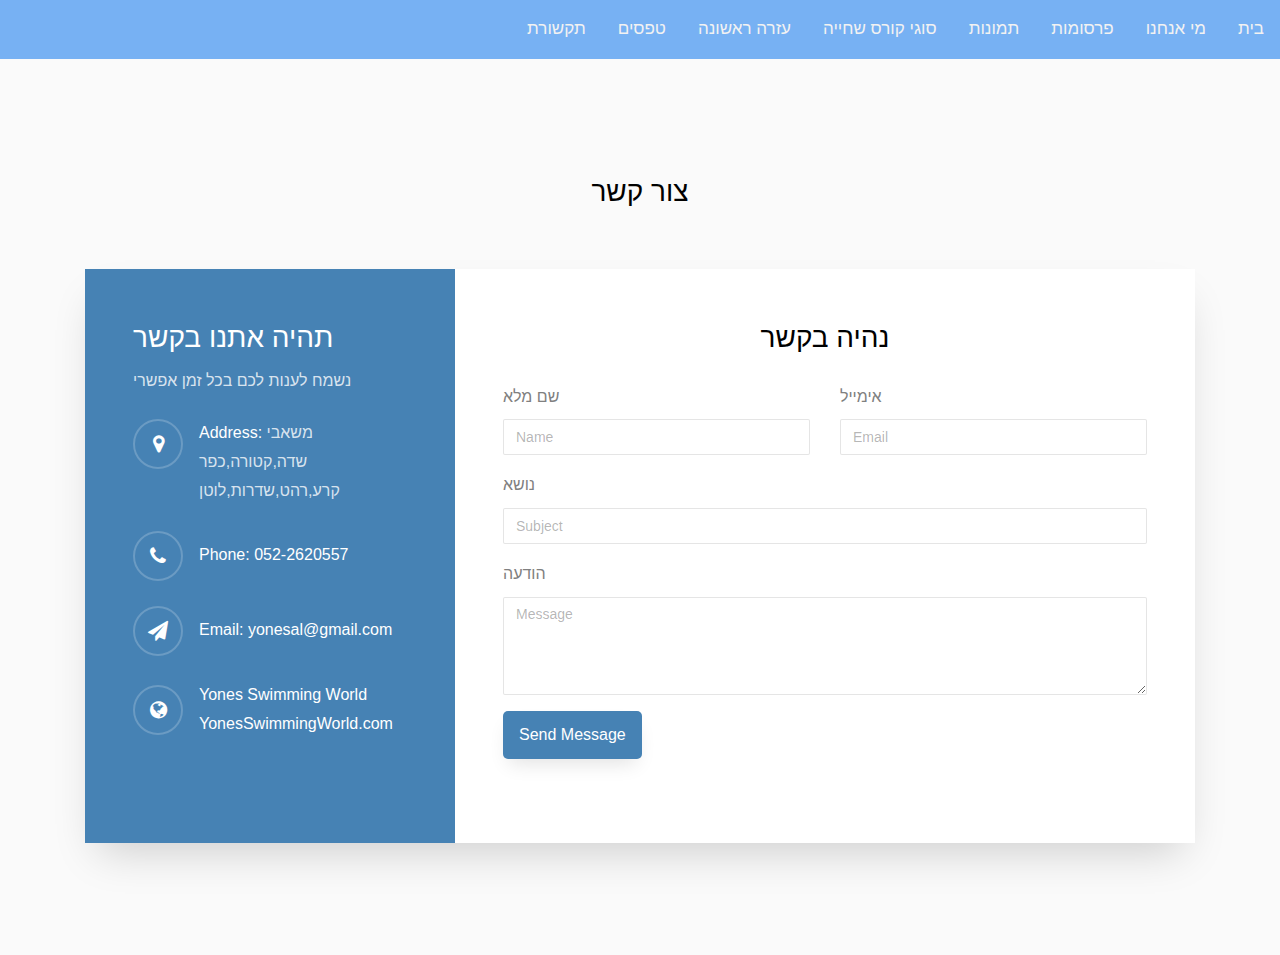
<file: index.html>
<!doctype html>
<html lang="en">
  <head>
  	<title>Connect Us</title>
    <meta charset="utf-8">
    <meta name="viewport" content="width=device-width, initial-scale=1, shrink-to-fit=no">

	<link href='https://fonts.googleapis.com/css?family=Roboto:400,100,300,700' rel='stylesheet' type='text/css'>

	<link rel="stylesheet" href="https://stackpath.bootstrapcdn.com/font-awesome/4.7.0/css/font-awesome.min.css">
	
	<link rel="stylesheet" href="css2/style.css">
	<link rel="stylesheet" href="css/styleHome.css">

	</head>
	<body>
		<div class="topnav">
			<a href="HomePage.html">בית</a>
			<a href="AboutUs.html">מי אנחנו</a>
			<a href="ads.html">פרסומות </a>
			<a href="imagesPage.html">תמונות</a>
			<a href="TypeSwimming.html">סוגי קורס שחייה</a>
			<a href="aid.html">עזרה ראשונה</a>
			<a href="Files.html">טפסים</a>
			<a href="index.html">תקשורת</a>
		   </div>
	<section class="ftco-section">
				<form  action= 'send_Email.php'  method="post">
		<div class="container">
			<div class="row justify-content-center">
				<div class="col-md-6 text-center mb-5">
					<h2 class="heading-section">צור קשר</h2>
				</div>
			</div>
			<div class="row justify-content-center">
				<div class="col-md-12">
					<div class="wrapper">
						<div class="row no-gutters">
							<div class="col-lg-8 col-md-7 order-md-last d-flex align-items-stretch">
								<div class="contact-wrap w-100 p-md-5 p-4">
									<h3 class="mb-4" style="text-align: center;">נהיה בקשר</h3>
									<div id="form-message-warning" class="mb-4"></div> 
				      		<div dir="auto" id="form-message-success" class="mb-4">
				            הודעה נשלחה, תודה רבה!
				      		</div>
									<form method="POST" id="contactForm" name="contactForm" class="contactForm">
										<div class="row">
											<div class="col-md-6">
												<div class="form-group">
													<label class="label" for="name">שם מלא</label>
													<input type="text" class="form-control" name="name" id="name" placeholder="Name">
												</div>
											</div>
											<div class="col-md-6"> 
												<div class="form-group">
													<label class="label" for="email">אימייל</label>
													<input type="email" class="form-control" name="email" id="email" placeholder="Email">
												</div>
											</div>
											<div class="col-md-12">
												<div class="form-group">
													<label class="label" for="subject">נושא</label>
													<input type="text" class="form-control" name="subject" id="subject" placeholder="Subject">
												</div>
											</div>
											<div class="col-md-12">
												<div class="form-group">
													<label class="label" for="#">הודעה</label>
													<textarea name="message" class="form-control" id="message" cols="30" rows="4" placeholder="Message"></textarea>
												</div>
											</div>
											<div class="col-md-12">
												<div class="form-group">
													<input type="submit" value="Send Message" class="btn btn-primary">
													<div class="submitting"></div>
												</div>
											</div>
										</div>
									</form>
								</div>
							</div>
							<div class="col-lg-4 col-md-5 d-flex align-items-stretch">
								<div class="info-wrap bg-primary w-100 p-md-5 p-4">
									<h3>תהיה אתנו בקשר</h3>
									<p class="mb-4">נשמח לענות לכם בכל זמן אפשרי</p>
				        	<div class="dbox w-100 d-flex align-items-start">
				        		<div class="icon d-flex align-items-center justify-content-center">
				        			<span class="fa fa-map-marker"></span>
				        		</div>
				        		<div class="text pl-3">
					            <p><span>Address:</span> משאבי שדה,קטורה,כפר קרע,רהט,שדרות,לוטן</p>
					          </div>
				          </div>
				        	<div class="dbox w-100 d-flex align-items-center">
				        		<div class="icon d-flex align-items-center justify-content-center">
				        			<span class="fa fa-phone"></span>
				        		</div>
				        		<div class="text pl-3">
					            <p><span>Phone:</span> <a href="tel://1234567920">052-2620557</a></p>
					          </div>
				          </div>
				        	<div class="dbox w-100 d-flex align-items-center">
				        		<div class="icon d-flex align-items-center justify-content-center">
				        			<span class="fa fa-paper-plane"></span>
				        		</div>
				        		<div class="text pl-3">
					            <p><span>Email:</span> <a href="mailto:info@yoursite.com">yonesal@gmail.com </a></p>
					          </div>
				          </div>
				        	<div class="dbox w-100 d-flex align-items-center">
				        		<div class="icon d-flex align-items-center justify-content-center">
				        			<span class="fa fa-globe"></span>
				        		</div>
				        		<div class="text pl-3">
					            <p><span>Yones Swimming World</span> <a href="#">YonesSwimmingWorld.com</a></p>
					          </div>
				          </div>
			          </div>
							</div>
						</div>
					</div>
				</div>
			</div>
		</div>
		</form>
	</section>

	<script src="js/jquery.min.js"></script>
  <script src="js/popper.js"></script>
  <script src="js/bootstrap.min.js"></script>
  <script src="js/jquery.validate.min.js"></script>
  <script src="js/main.js"></script>

	</body>
</html>
</file>
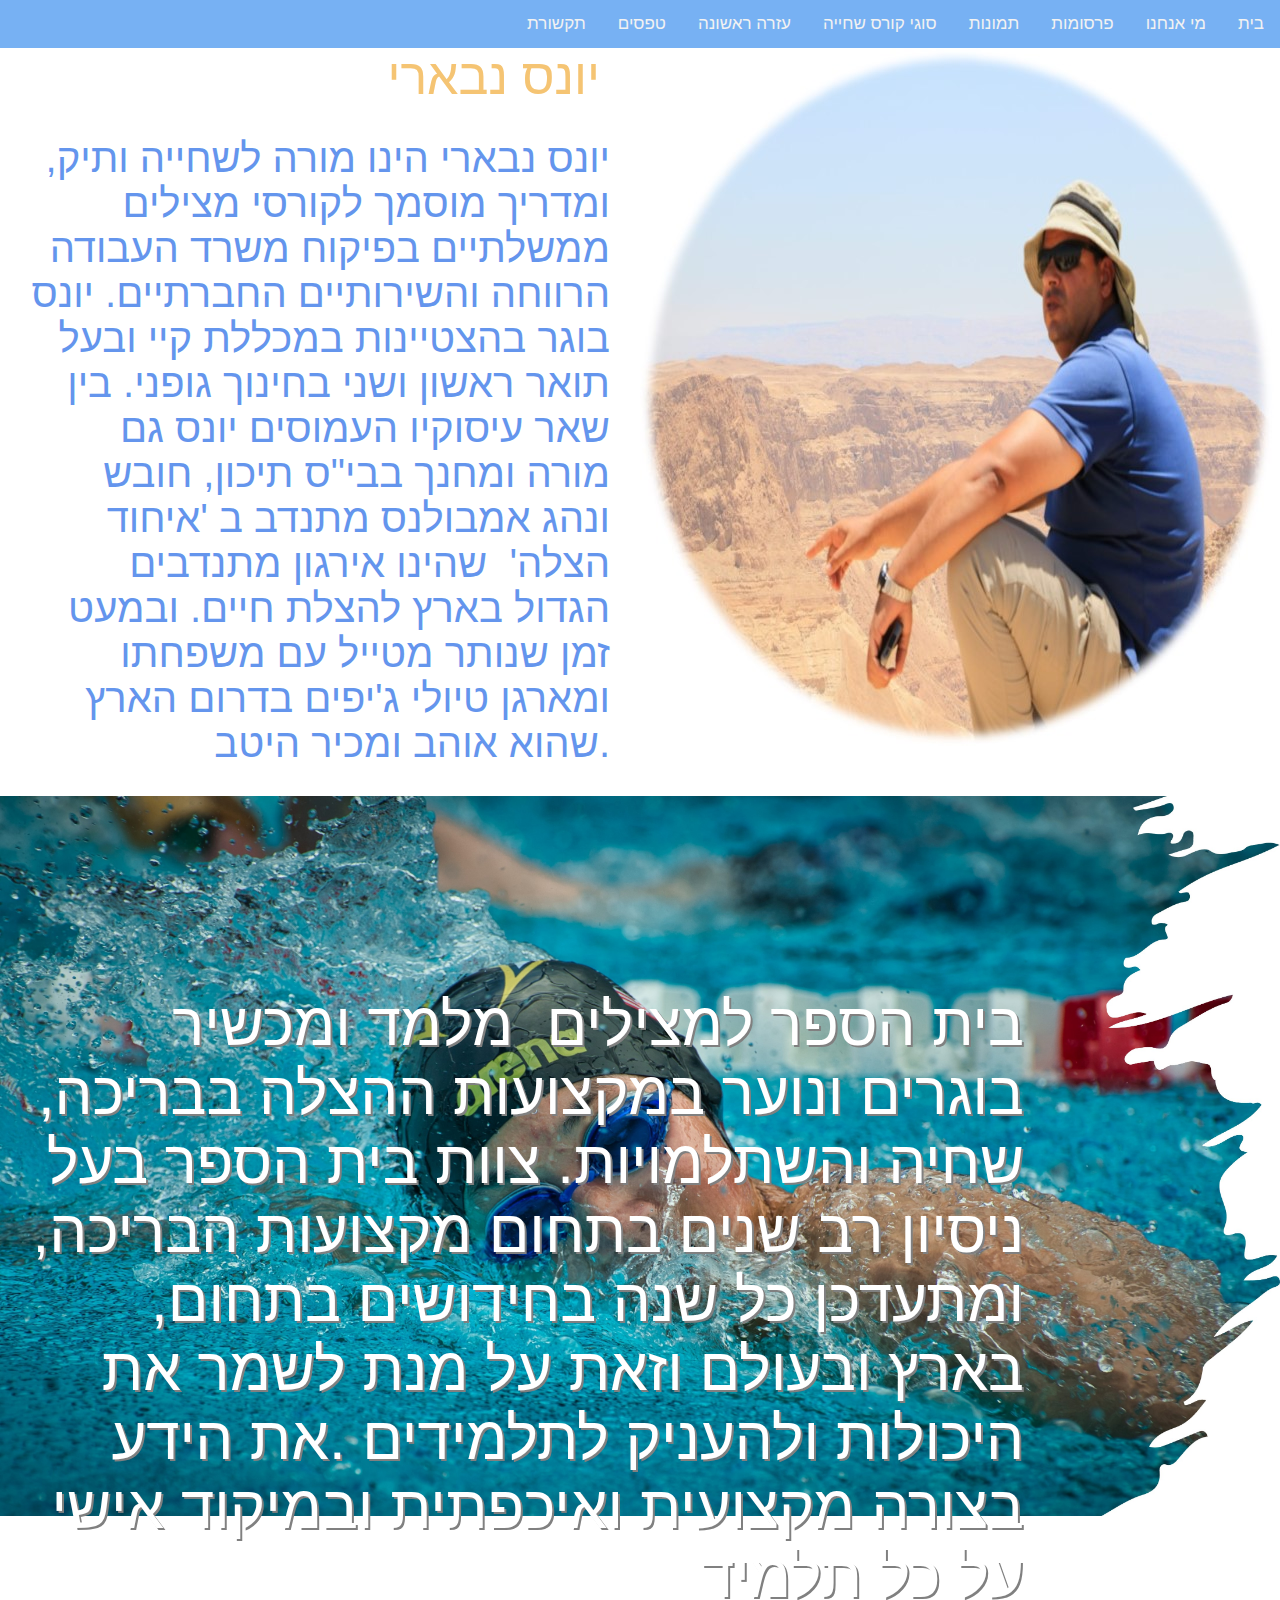
<file: AboutUs.html>
<!DOCTYPE html>
<html >
<head>
  <link rel="stylesheet"  href="css/styleHome.css"/>
 <meta charset="utf-8">
<meta name="viewport" content="width=device-width, initial-scale=1">
<style>
* {
  box-sizing: border-box;
}

/* Create two equal columns that floats next to each other */
.column {
 
  float: left;
  width: 50%;
  padding: 0%;

   /* Should be removed. Only for demonstration */
}

/* Clear floats after the columns */
.row:after {
  content: "";
  display: table;
  clear: both;
}
</style>
</head>
<body>
  <div class="topnav">
    <a href="HomePage.html">בית</a>
    <a href="AboutUs.html">מי אנחנו</a>
    <a href="ads.html">פרסומות </a>
    <a href="imagesPage.html">תמונות</a>
    <a href="TypeSwimming.html">סוגי קורס שחייה</a>
    <a href="aid.html">עזרה ראשונה</a>
    <a href="Files.html">טפסים</a>
    <a href="index.html">תקשורת</a>
   </div>
<div class="row">
  <div class="column" style="background-color:#fff;  ">
    
    <p style="font-size :50px; text-align: right; padding-right: 40px;  color: #F5C473;">יונס נבארי</p>
    <p style="font-size: 40px;padding: 30px; text-align: right; color:cornflowerblue;">יונס נבארי הינו מורה לשחייה ותיק,
         ומדריך מוסמך לקורסי מצילים ממשלתיים בפיקוח משרד העבודה הרווחה והשירותיים החברתיים.
          יונס בוגר בהצטיינות במכללת קיי ובעל תואר ראשון ושני בחינוך גופני.
           בין שאר עיסוקיו העמוסים יונס גם מורה ומחנך בבי"ס תיכון, 
          חובש ונהג אמבולנס מתנדב ב 'איחוד הצלה'  שהינו אירגון מתנדבים הגדול בארץ להצלת חיים.
           ובמעט זמן שנותר מטייל עם משפחתו ומארגן טיולי ג'יפים בדרום הארץ שהוא אוהב ומכיר היטב.
    </p>

  </div>
  <div class="column" style="background-color:#fff;">
    <img src="Images/boss.jpg">
</div>
</div>
<div>
    <img src="Images/AboutUsBack.jpg " style="width: 100%; ">
    <p style=" position: absolute;  bottom: -60%; text-align: right; font-size: 60px; color: #fff; padding-right: 20%; top: 110%;   text-shadow: 2px 2px gray;    ">בית הספר למצילים  מלמד ומכשיר בוגרים ונוער במקצועות ההצלה בבריכה,
         שחיה והשתלמויות. צוות בית הספר בעל ניסיון רב שנים בתחום מקצועות הבריכה,
          ומתעדכן כל שנה בחידושים בתחום,
           בארץ ובעולם וזאת על מנת לשמר את היכולות ולהעניק לתלמידים 
           .את הידע בצורה מקצועית ואיכפתית ובמיקוד אישי על כל תלמיד
    </p>
</div>

</body>
</html>
</file>
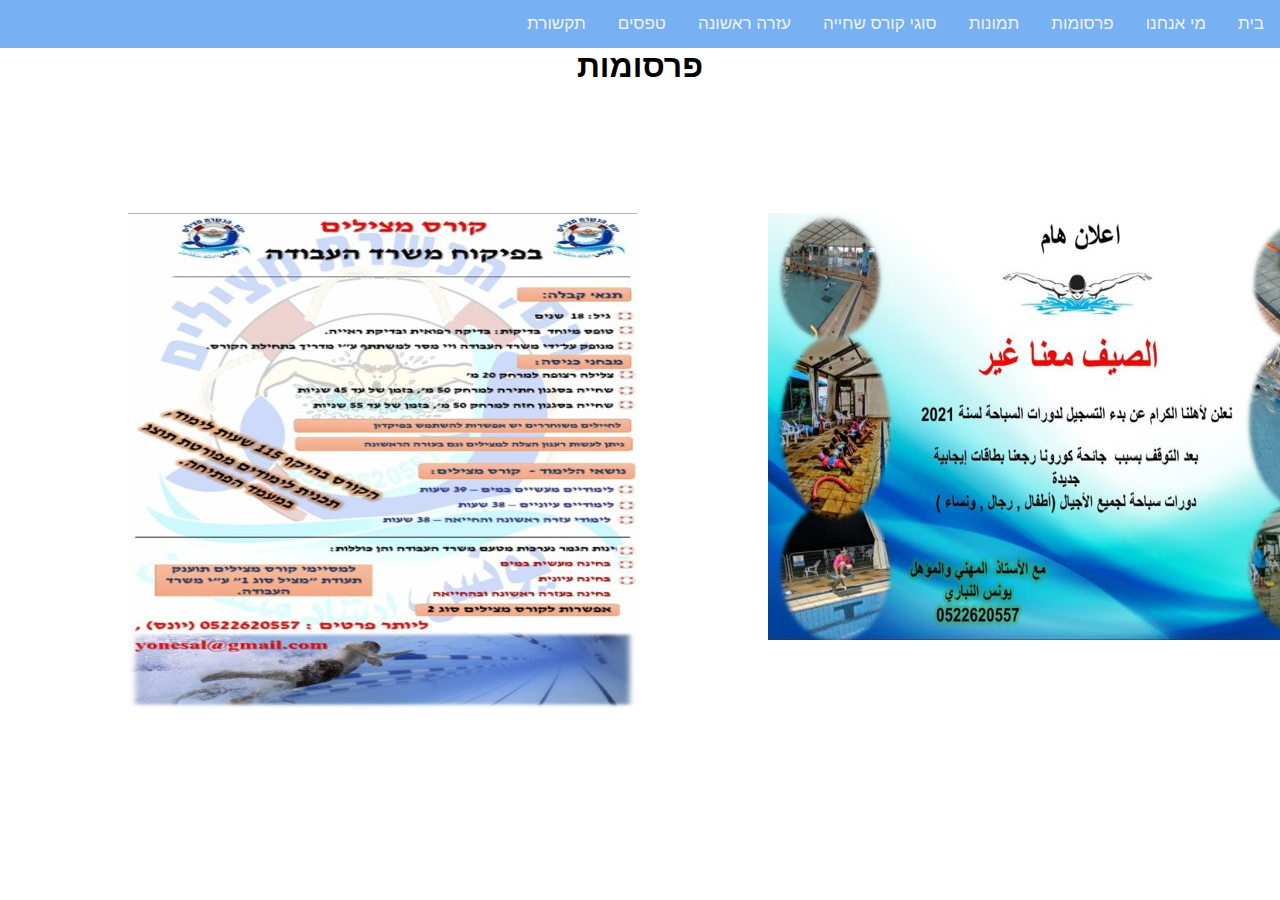
<file: ads.html>
<!DOCTYPE html>
<html >
<head>
   <meta charset="utf-8">
<meta name="viewport" content="width=device-width, initial-scale=1">
<link rel="stylesheet"  href="css/styleHome.css"/>

<style>
* {
  box-sizing: border-box;
}



/* Create two equal columns that floats next to each other */
.column {
 
  float: left;
  width: 50%;
  padding: 0%;

   /* Should be removed. Only for demonstration */
}

/* Clear floats after the columns */
.row:after {
  content: "";
  display: table;
  clear: both;
}
</style>
</head>
<body>
  <div class="topnav">
    <a href="HomePage.html">בית</a>
    <a href="AboutUs.html">מי אנחנו</a>
    <a href="ads.html">פרסומות </a>
    <a href="imagesPage.html">תמונות</a>
    <a href="TypeSwimming.html">סוגי קורס שחייה</a>
    <a href="aid.html">עזרה ראשונה</a>
    <a href="Files.html">טפסים</a>
    <a href="index.html">תקשורת</a>


   </div>
<div class="row">
    <h1 style="text-align: center;">פרסומות</h1>
  <div class="column" style="background-color:#fff; padding: 10%; ">
    <img src="Images/ad1.jpg">
    </p>

  </div>
  <div class="column" style="background-color:#fff; padding: 10%;">
    <img src="Images/adv.jpg">
</div>
</div>


</body>
</html>
</file>
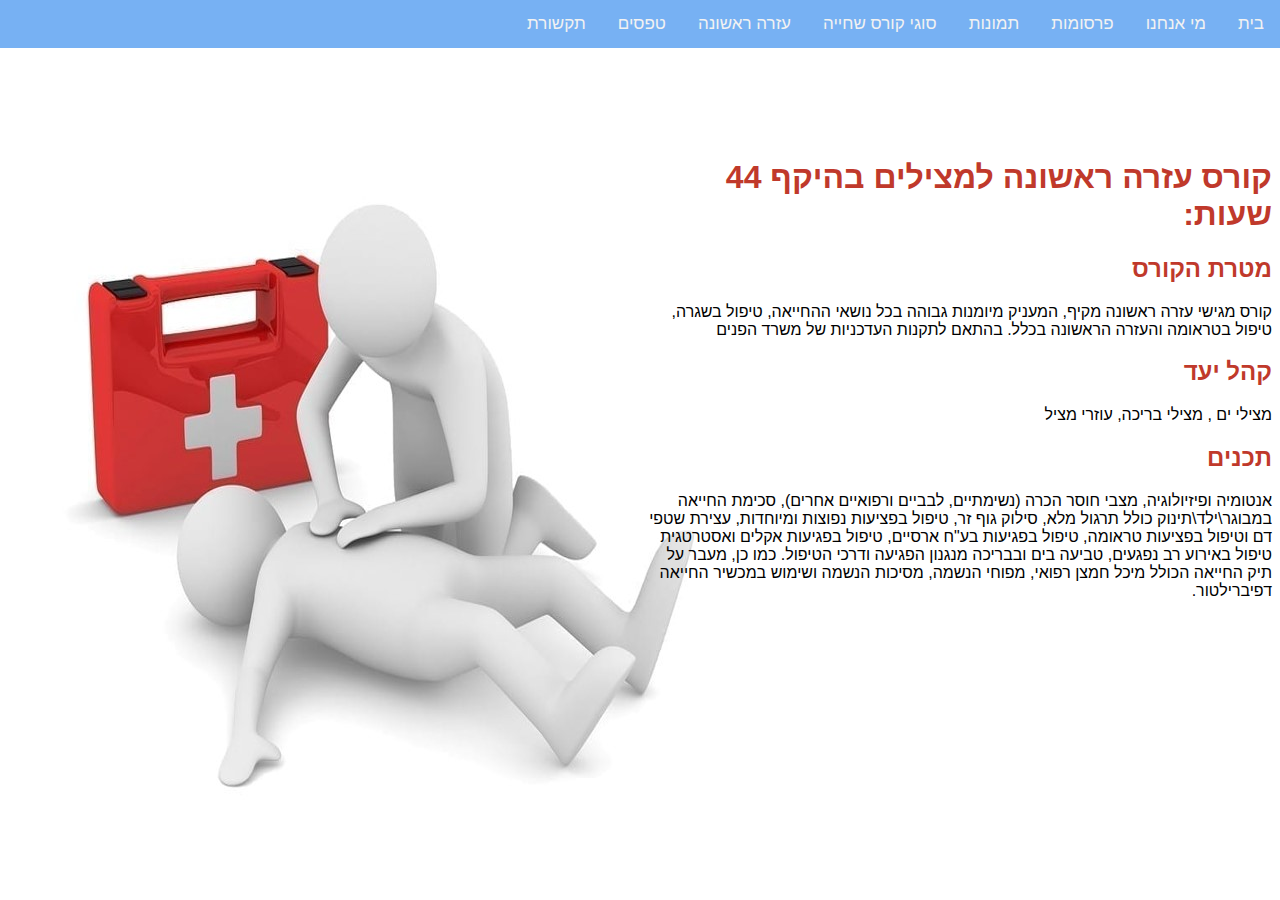
<file: aid.html>
<!DOCTYPE html>
<html >
	<head> <meta charset="utf-8"></head>

<style>

 

*{
    box-sizing: border-box;
}


body {


  margin: 0;
  font-family: Arial;
}


.header {
    font-size: larger;
    color: #717D7E;
    text-align: center;
    padding: 32px;
} 

.row {
  display: -ms-flexbox; /* IE10 */
  display: flex;
  -ms-flex-wrap: wrap; /* IE10 */
  flex-wrap: wrap;
  padding: 0 4px;
}

/* Create four equal columns that sits next to each other */
.column {
  -ms-flex: 50%; /* IE10 */
  flex: 50%;
  max-width: 50%;
  padding: 0 4px;
}


@media screen and (max-width: 800px) {
  .column {
    -ms-flex: 50%;
    flex: 50%;
    max-width: 50%;
  }
}

/* Responsive layout - makes the two columns stack on top of each other instead of next to each other */
@media screen and (max-width: 600px) {
  .column {
    -ms-flex: 100%;
    flex: 100%;
    max-width: 100%;
  }
}

.topnav {
    text-align: right;
	overflow: hidden;
	background:#77b1f3;
	
  }
	  
  /* Style the topnav links */
  .topnav a {
	 float: right;
	  color: #f2f2f2;
	  text-align: center;
	  padding: 14px 16px;
	  text-decoration: none;
	  font-size: 17px;
  }
	  
  /* Change color on hover */
  .topnav a:hover {
	background-color: steelblue;
	color: black;
  }
</style>
<body>
    <div class="topnav">
        <a href="HomePage.html">בית</a>
        <a href="AboutUs.html">מי אנחנו</a>
        <a href="ads.html">פרסומות </a>
        <a href="imagesPage.html">תמונות</a>
        <a href="TypeSwimming.html">סוגי קורס שחייה</a>
        <a href="aid.html">עזרה ראשונה</a>
        <a href="Files.html">טפסים</a>
        <a href="index.html">תקשורת</a>
       </div>
<!-- Header -->
<div class="header">
  <h1></h1>
        
 
</div>

<!-- Photo Grid -->
<div class="row"> 
  <div class="column">
   
   <img src="Images/aid.jpg">
   
   
   

    
    
  </div>
  <div class="column" dir="auto">
   
   <h1 style="color: #C0392B; ">
    קורס עזרה ראשונה למצילים בהיקף 44 שעות:

   </h1>
   
   <h2 style="color: #C0392B;">
    מטרת הקורס 
   </h2>
   <p>
    קורס מגישי עזרה ראשונה מקיף, המעניק מיומנות גבוהה בכל
    נושאי ההחייאה, טיפול בשגרה, טיפול בטראומה והעזרה הראשונה בכלל.
    בהתאם לתקנות העדכניות של משרד הפנים    
   </p>
   
   <h2 style="color: #C0392B;">
      קהל יעד
   </h2>
    <p>
        מצילי ים , מצילי בריכה, עוזרי מציל

    </p>   
    <h2 style="color: #C0392B;">
        תכנים
 </h2 >
  <p>
    אנטומיה ופיזיולוגיה, מצבי חוסר הכרה (נשימתיים, לבביים ורפואיים אחרים), סכימת החייאה במבוגר\ילד\תינוק כולל תרגול מלא, סילוק גוף זר, טיפול בפציעות נפוצות ומיוחדות, עצירת שטפי דם וטיפול בפציעות טראומה, טיפול בפגיעות בע"ח ארסיים, טיפול בפגיעות אקלים ואסטרטגית טיפול באירוע רב נפגעים, טביעה בים ובבריכה מנגנון הפגיעה ודרכי הטיפול.
    כמו כן, מעבר על תיק החייאה הכולל מיכל חמצן רפואי, מפוחי הנשמה, מסיכות הנשמה ושימוש במכשיר החייאה דפיברילטור.
  </p>   
 
    
    
  </div>  








    
  </div>
</div>

</body>
</html>
</file>
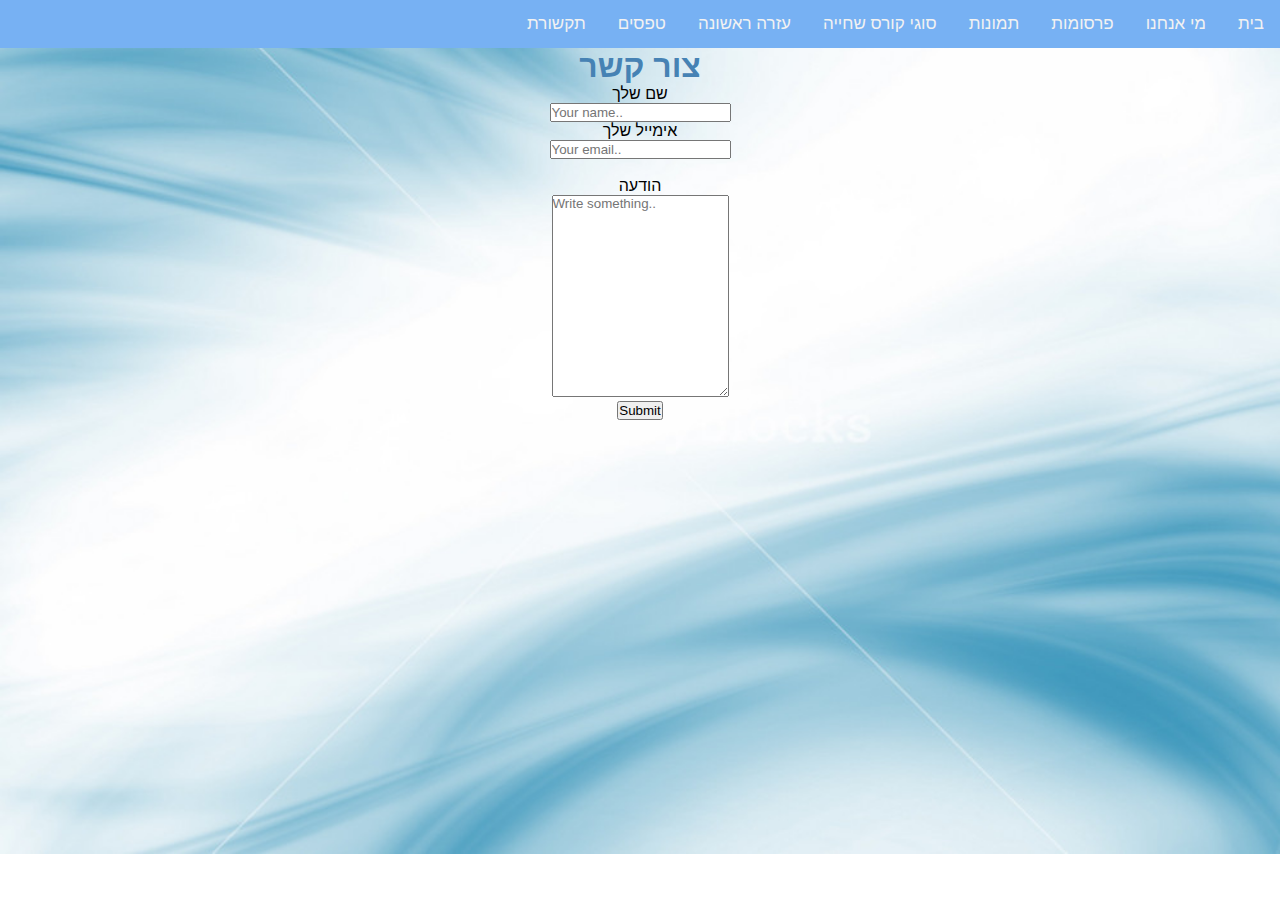
<file: ConnectUs.html>
<!DOCTYPE html>
<html >
  <head>
    <title>ConnectUs</title>
    <link rel="stylesheet"  href="css/styleHome.css"/>
    <meta charset="utf-8">
  </head>
<body style=" background-image: url(Images/bb.jpg);
background-repeat: no-repeat;
background-size: cover;">
 <div class="topnav">
    <a href="HomePage.html">בית</a>
    <a href="AboutUs.html">מי אנחנו</a>
    <a href="ads.html">פרסומות </a>
    <a href="imagesPage.html">תמונות</a>
    <a href="TypeSwimming.html">סוגי קורס שחייה</a>
    <a href="aid.html">עזרה ראשונה</a>
    <a href="Files.html">טפסים</a>
    <a href="index.html">תקשורת</a>
   </div>
    <h1 style="text-align: center; color: steelblue;">צור קשר </h1>
<form action="mail.php" method="post">
    <div style="text-align: center; ">
    <label for="name">שם שלך</label>    <br>

    <input type="text"  name="name" placeholder="Your name..">
    <br>
    <label for="lname">אימייל שלך</label>    <br>

    <input type="email"  name="email" placeholder="Your email..">    <br>

   <br>
    <label for="message">הודעה</label>    <br>

    <textarea  name="message" placeholder="Write something.." style="height:200px"></textarea>
<br>
    <input type="submit" value="Submit">
</div>
  </form>
</body>
</html>
</file>
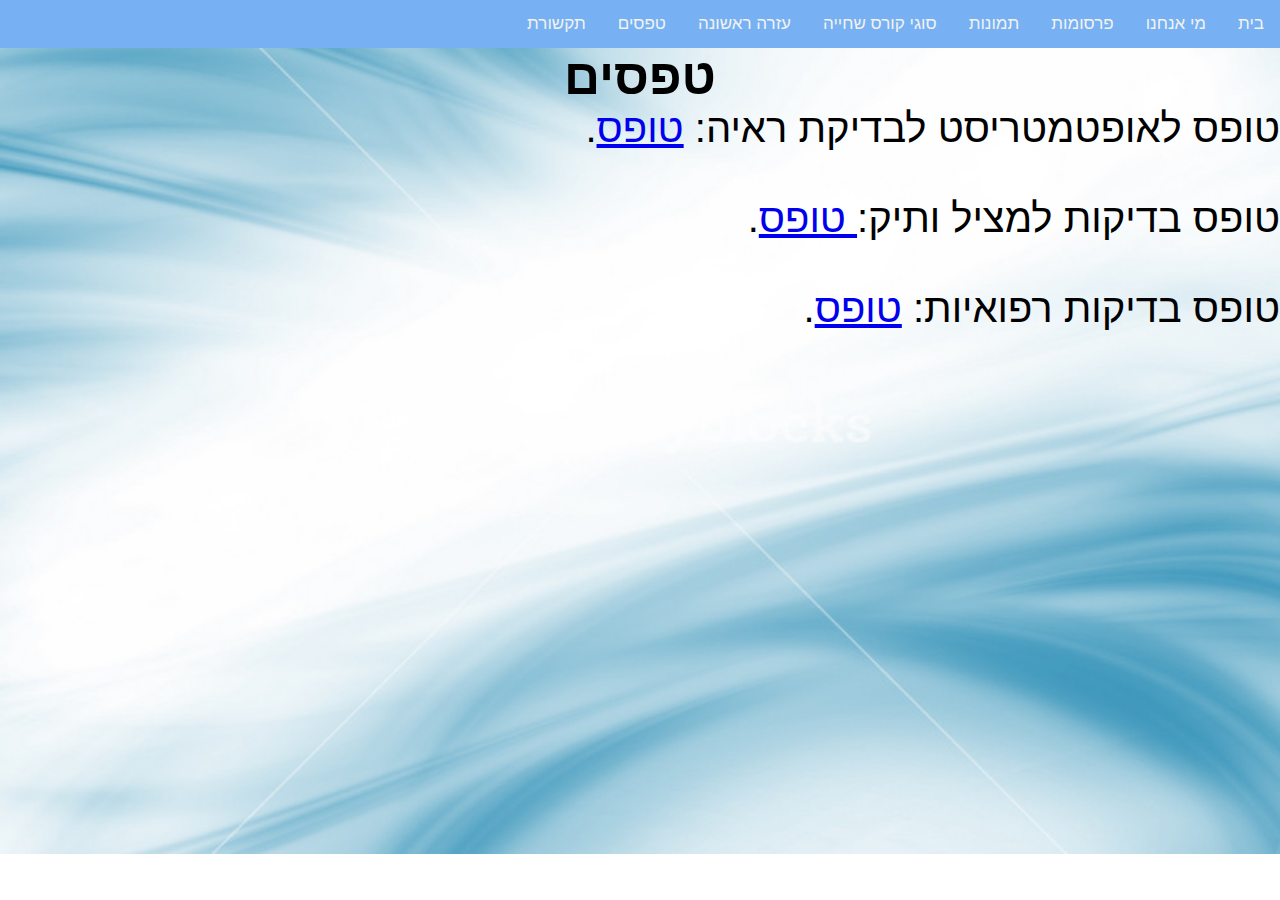
<file: Files.html>
<!DOCTYPE html>
<html >
  <head>
    <link rel="stylesheet"  href="css/styleHome.css"/>
 <meta charset="utf-8">
    <title>documents</title>
  </head>
  <body 
  style=" background-image: url(Images/bb.jpg);
  background-repeat: no-repeat;
  background-size: cover;">
   <div class="topnav">
    <a href="HomePage.html">בית</a>
    <a href="AboutUs.html">מי אנחנו</a>
    <a href="ads.html">פרסומות </a>
    <a href="imagesPage.html">תמונות</a>
    <a href="TypeSwimming.html">סוגי קורס שחייה</a>
    <a href="aid.html">עזרה ראשונה</a>
    <a href="Files.html">טפסים</a>
    <a href="index.html">תקשורת</a>
   </div>
  
    <h1 style="color:black; text-align: center; font-size: 50px;">טפסים</h1>
    <div dir="auto" style="text-align: right; font-size: 40px;">
    <p>טופס לאופטמטריסט  לבדיקת ראיה: <a href="טופס לאופטמטריסט  לבדיקת ראיה-1.pdf">  טופס</a>.</p> <br>
    <p>טופס בדיקות למציל ותיק:<a href="טופס+בדיקות+למציל+ותיק.doc">   טופס</a>.</p> <br>
    <p>טופס בדיקות רפואיות: <a href="טופס+בדיקות+רפואיות.doc">   טופס</a>.</p> <br>
   </div>
  </body>
</html>
</file>
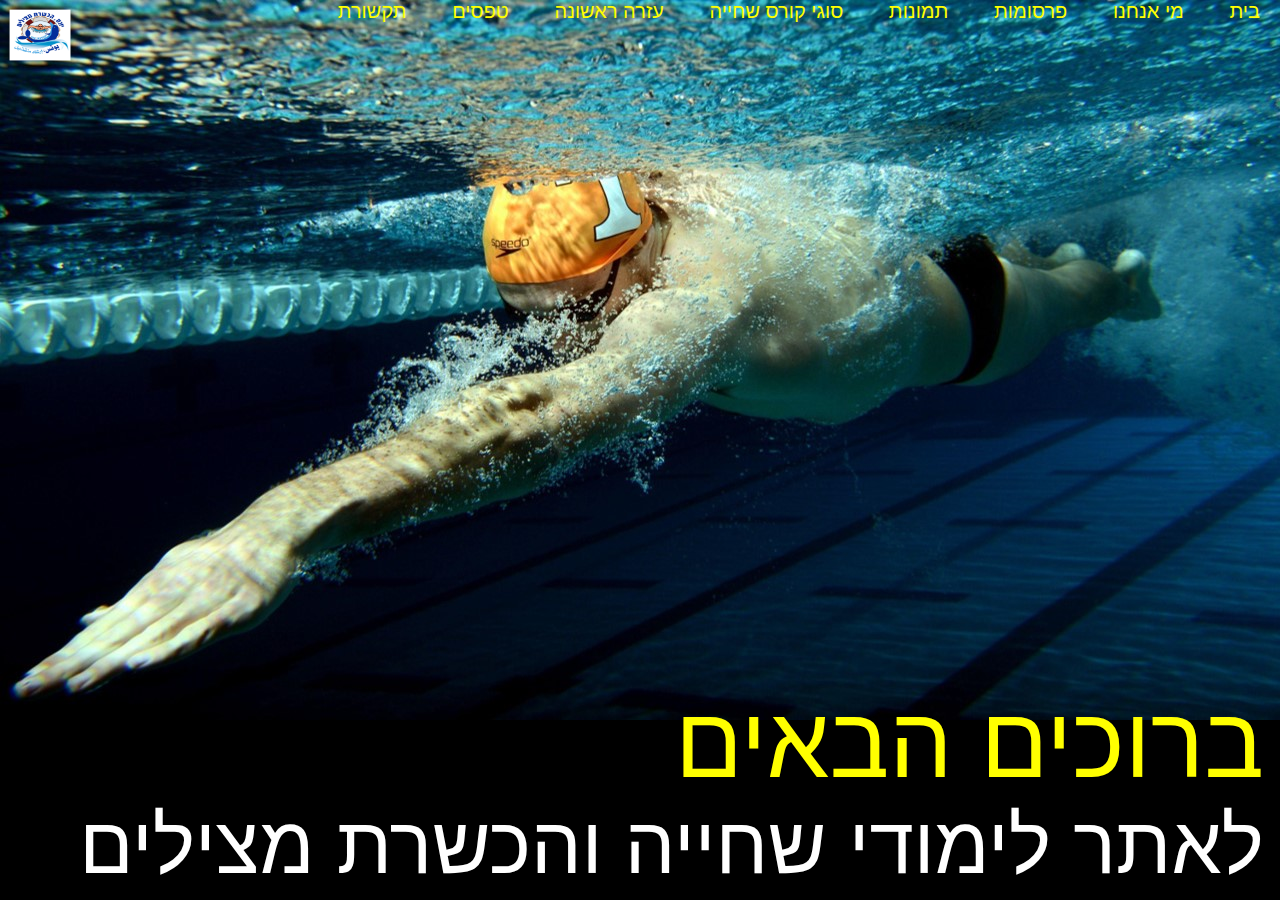
<file: HomePage.html>
<!DOCTYPE html>
<meta charset="utf-8">
<head>
    <title>Swimming Pool WebSite</title>
    <link rel="stylesheet"  href="css/styleHome.css"/>

</head>

<body class="main">
    <div  >

        <nav>
            <div class="logo">
                <img src="Images/logo2.png">
            </div>
            <div class="nav-links" style="right: 0%; font-size: 20px;">
                <ul>
                    <li><a href="index.html">תקשורת</a></li>
                    <li><a href="Files.html">טפסים</a></li>
                    <li><a href="aid.html">עזרה ראשונה</a></li>
                    <li><a href="TypeSwimming.html">סוגי קורס שחייה</a></li>
                    <li><a href="imagesPage.html">תמונות</a></li>
                    <li><a href="ads.html">פרסומות </a></li>
                    <li><a href="AboutUs.html">מי אנחנו </a></li>
                    <li><a href="HomePage.html">בית</a></li>

                </ul>
                
                
            </div>

         
        </nav>
        <img src="Images/Home.jpg" style="width: 100%;">
        <div class="bottom-right">
            <p style="font-size: 100px; color: yellow; text-align: right;">ברוכים הבאים</p> 
            <p style="font-size: 80px; color: #fff;">לאתר לימודי שחייה והכשרת מצילים</p>
         </div>

</body>
</file>
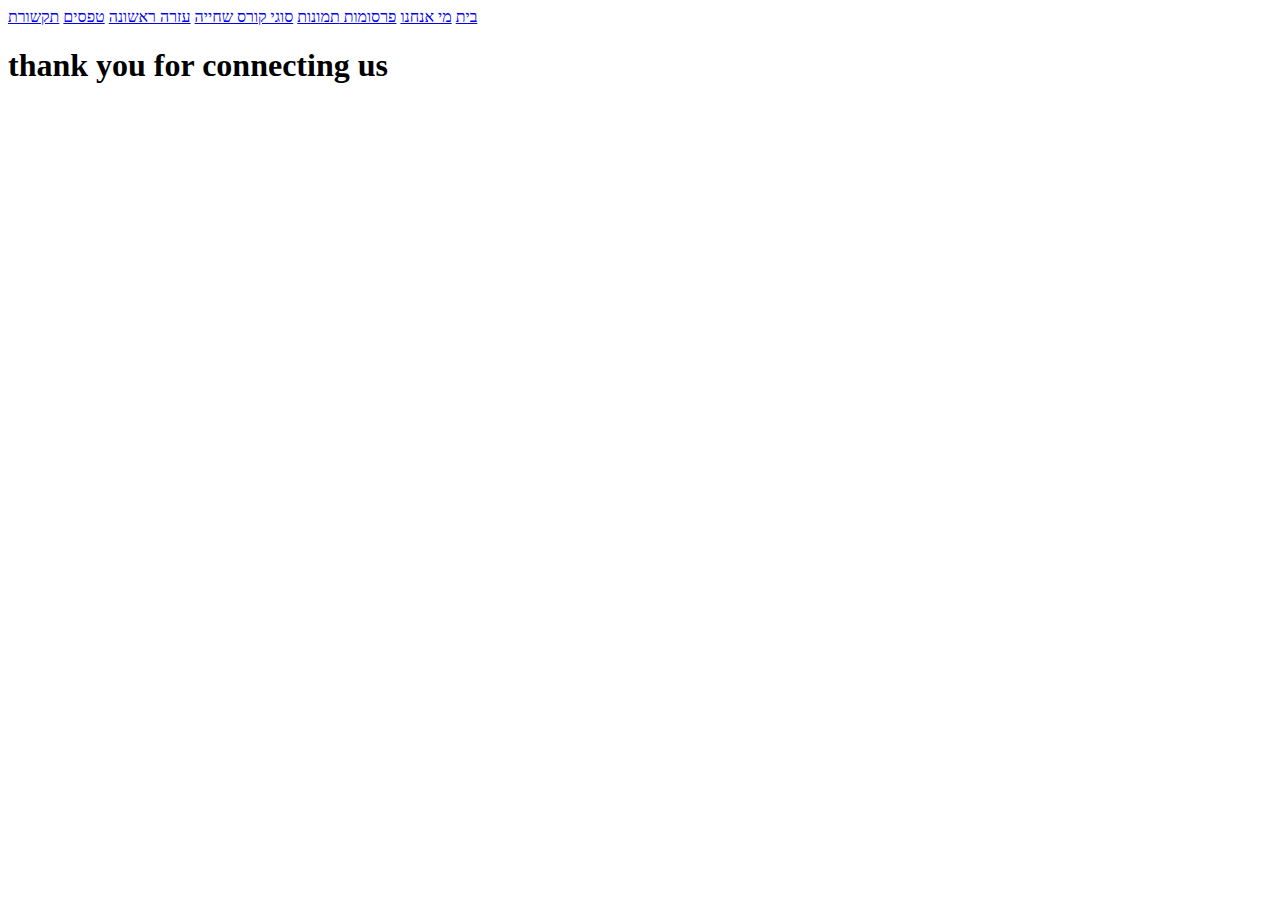
<file: thankyou.html>
<!DOCTYPE html >
	<head> <meta charset="utf-8"></head>

<body>
    <div class="topnav">
        <a href="HomePage.html">בית</a>
        <a href="AboutUs.html">מי אנחנו</a>
        <a href="ads.html">פרסומות </a>
        <a href="imagesPage.html">תמונות</a>
        <a href="TypeSwimming.html">סוגי קורס שחייה</a>
        <a href="aid.html">עזרה ראשונה</a>
        <a href="Files.html">טפסים</a>
        <a href="index.html">תקשורת</a>
       </div>
    
    <h1>thank you for connecting us</h1>
</body>
</file>
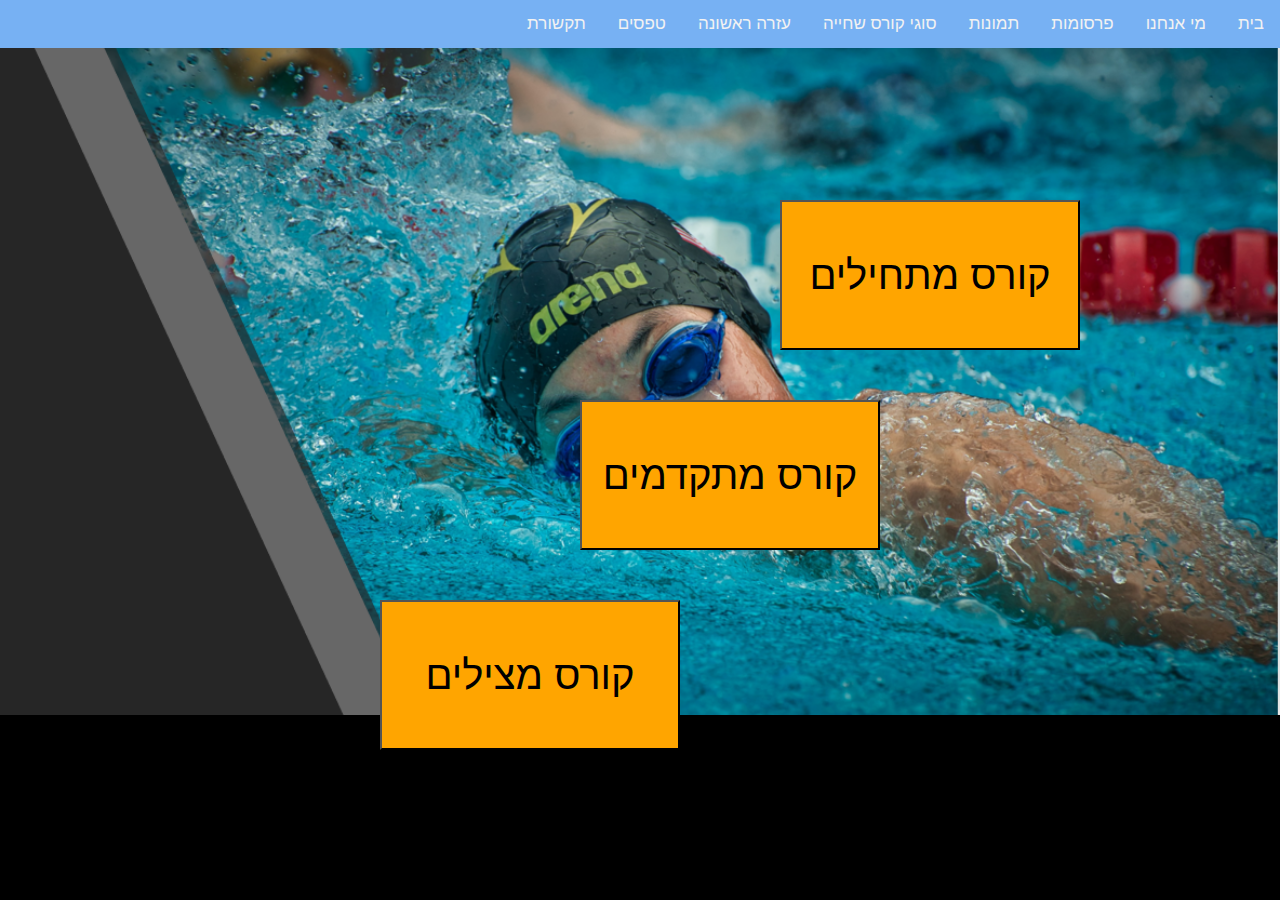
<file: TypeSwimming.html>
<!DOCTYPE html>
<meta >
<head>
    <title>Swimming Pool WebSite</title>
    <link rel="stylesheet"  href="css/styleHome.css"/>
     <meta charset="utf-8">

</head>

<body class="main2" style="background-color: black; position: relative;">
  <div class="topnav">
    <a href="HomePage.html">בית</a>
    <a href="AboutUs.html">מי אנחנו</a>
    <a href="ads.html">פרסומות </a>
    <a href="imagesPage.html">תמונות</a>
    <a href="TypeSwimming.html">סוגי קורס שחייה</a>
    <a href="aid.html">עזרה ראשונה</a>
    <a href="Files.html">טפסים</a>
    <a href="index.html">תקשורת</a>
   </div>
    <div  >

     
        <img src="Images/type2.PNG" style="width: 100%;">
        <button class="rectangle" onclick="window.location.href='begginers.html'" style="text-align:center; text-size-adjust: 40px; font-size: 40px; position: absolute;  top: 200px; right: 200px; bottom: 200px;">
            <P >קורס  מתחילים</P>
        </button>
        <button class="rectangle" onclick="window.location.href='AdvancedA.html'" style="text-align:center; text-size-adjust: 40px; font-size: 40px; position: absolute;  top: 400px; right: 400px; bottom: 400px;"> 
            <P >קורס  מתקדמים</P>
        </button>
        <button class="rectangle" onclick="window.location.href='advancedB.html'" style="text-align:center; text-size-adjust: 40px; font-size: 40px; position: absolute;  top: 600px; right: 600px; bottom: 600px;">
            <P s>קורס  מצילים</P>
            </button>
        <div style="text-align:center; text-size-adjust: 40px; font-size: 40px; position: absolute;  top: 600px; right: 1300px; bottom: 600px;">
            <p style="font-size: 50px; color: orange; text-align: center;">סוגי  </p> 
          
            <p style="font-size: 50px; color: orange; text-align: right;"> קורס שחייה </p> 
         </div>

        </div>

</body>
</file>
<file: css/styleHome.css>
*{
     margin: 0;
     padding:0;
     font-family: sans-serif;

}

.main{
    width: 100%;
   /* height: 100vh;*/
    position: relative;
    height: 100vh;
    overflow: hidden;
    background: #4CBFF1;
    
}
.main{
    width: 100%;
   /* height: 100vh;*/
    position: relative;
    height: 100vh;
    overflow: hidden;
    background: black;
    
}








.nav{
    width: 100%;
    position: sticky;
    margin: 20px auto;
    z-index: 1;
    display: flex;
    align-items: center;
}
.logo{
    flex-basis:20%;
    position: absolute;

}
.logo img {

    width: 80px;
}
.nav-links{
    flex:1;
    text-align: right;
   
    position: absolute;


}

.nav-links ul li{

    list-style:none;
    display: inline-block;
    margin: 0 20px;
}
.nav-links ul li a{
  
    color: yellow;
    text-decoration: none;
}

.information{
    width: 1000px;
    height: 1000px;
    position: absolute;
    top: 50%;
    left: -10%;
    transform: translateY(-50%);
}
#circle{
    width: 1000px;
    height: 1000px;
    position: absolute;
    top:0;
    left:0;
    border-radius: 50%;
   
    transform: rotate(0deg);
    transition: 1s;
}

.feature img{
    width: 70px;

}
.feature{
    position: absolute;
    display: flex;
    color: #fff;
}
.feature div{
    margin-left:30px;
}
.feature div p{
    margin-top:8px;
}
/*
.one{
    cursor: pointer;
    top: 500px;
    right: -100px;
   
}

.two{
    cursor: pointer;
    top:150px;
    left:350px;
    transform: rotate(-90deg);
}
.three{
    cursor: pointer;
    bottom: 450px;
    left: 50px;
    transform: rotate(-180deg);

}
.four{
    cursor: pointer;
    bottom: 150px;
    right:350px;
    transform: rotate(-270deg);
}*/
.algorithm{
    width: 200px;
    position: absolute;
    top:50%;
    left: 35%;
    transform: translateY(-50%);
    z-index: 1;
}
.controls{
    position: absolute;
    right: 10%;
    top:50%;
    transform: translateY(-50%);
    text-align: center;

}
.controls h3{
    margin: 15px 0;
    color: #fff;
}
#upBtn{
    width: 15px;
    cursor: pointer;
}
#downBtn{
    width: 15px;
    cursor: pointer;
    transform: rotate(180deg);
}
.overlay{
    width: 0;
    height: 0;
    border-top:500px solid #fff;
    border-right: 500px solid transparent;
    border-bottom: 500px solid #fff;
    border-left: 500px solid #fff;
    left:0;
    top:0;
}












  
  
  
  
  
  
  
  
  
  
  
  

  .bottom-right {
    position: absolute;
    bottom: 8px;
    right: 16px;
  }

  .bottom-left {
    position: absolute;
    bottom: 8px;
    left: 16px;
  }
  .rectangle {
    height: 150px;
    width: 300px;
    background-color: orange;
    
  }
  .btn {
    background-color: DodgerBlue;
    border: none;
    color: white;
    padding: 12px 16px;
    font-size: 16px;
    cursor: pointer;
}

.topnav {
    text-align: right;
	overflow: hidden;
	background:#77b1f3;
	
  }
	  
  /* Style the topnav links */
  .topnav a {
	 float: right;
	  color: #f2f2f2;
	  text-align: center;
	  padding: 14px 16px;
	  text-decoration: none;
	  font-size: 17px;
  }
	  
  /* Change color on hover */
  .topnav a:hover {
	background-color: steelblue;
	color: black;
  }
</file>
